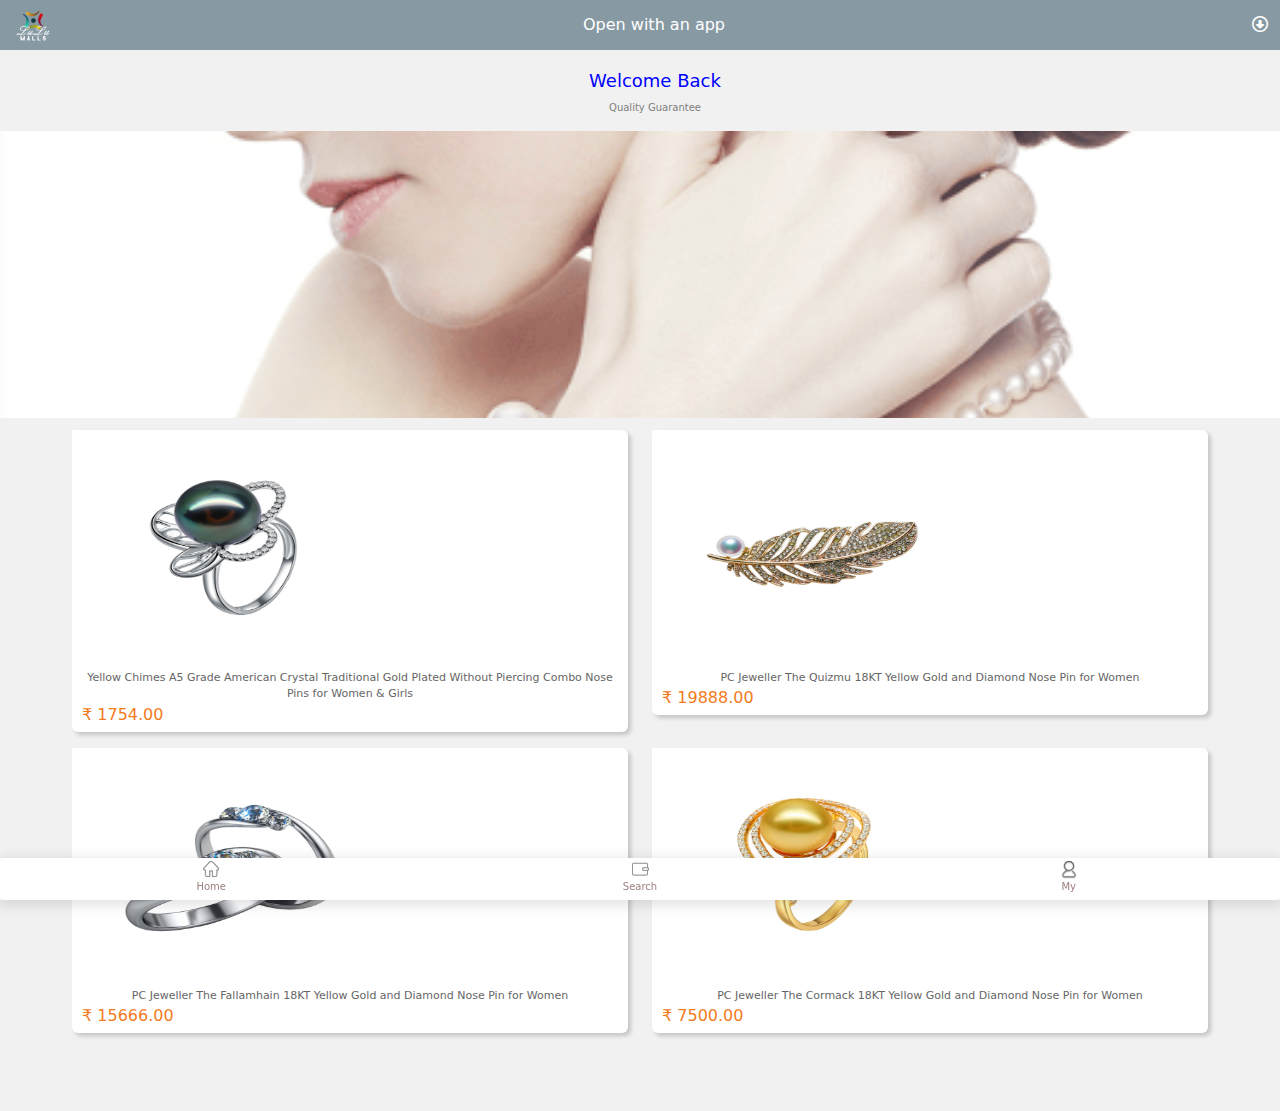
<file: index.html>
<!DOCTYPE html>
<html lang="en">
<head>
    <meta charset="UTF-8">
    <meta name="viewport" content="width=device-width, initial-scale=1.0">
    <title>Main</title>
    <link rel="stylesheet" href="./assets/css/style.css">
    <link rel="stylesheet" href="https://cdnjs.cloudflare.com/ajax/libs/font-awesome/6.5.2/css/all.min.css"/>
    <link rel="stylesheet" href="https://cdn.jsdelivr.net/npm/bootstrap@5.3.2/dist/css/bootstrap.min.css">
</head>
<body>
    <header class="main">
        <img src="./assets/img/logo.png" alt="logo" class="header-logo-img">
        <span class="heading">Open with an app</span>
        <span><i class="fa-regular fa-circle-down"></i></span>
    </header>
    
    <div class="header2">
        <h5>Welcome Back</h5>
        <p>Quality Guarantee</p>
    </div>
    
    <div id="carouselExampleSlidesOnly" class="carousel slide" data-bs-ride="carousel">
        <div class="carousel-inner" style="height: 287px;">
          <div class="carousel-item active">
            <img src="./assets/img/carasouel/img1.jpg" class="d-block w-100 carousel-image" alt="First slide" style="vertical-align:middle">
          </div>
          <div class="carousel-item">
            <img src="./assets/img/carasouel/img2.jpg" class="d-block w-100 carousel-image" alt="Second slide">
          </div>
          <div class="carousel-item">
            <img src="./assets/img/carasouel/img3.jpg" class="d-block w-100 carousel-image" alt="Third slide">
          </div>
          <div class="carousel-item">
            <img src="./assets/img/carasouel/img4.jpg" class="d-block w-100 carousel-image" alt="Fourth slide">
          </div>
        </div>
      </div>

    <div class="container-fluid mt-4" style="margin-bottom: 50px;">
        <div class="row py-0 px-5 m-0">
            <div class="col-md-6 my-2">
                <div class="card card1">
                    <div class="card-body p-0">
                        <img src="./assets/img/rose-ring.jpg" alt="ring" style="height: 240px; width: 100%; max-width: 320px;">
                        <div class="pricing">
                            <span class="details">Yellow Chimes A5 Grade American Crystal Traditional Gold Plated Without Piercing Combo Nose Pins for Women & Girls</span>
                            <a href="#" class="price">₹ 1754.00</a>
                        </div>
                    </div>
                </div>
            </div>
            <div class="col-md-6 my-2">
                <div class="card card2">
                    <div class="card-body p-0">
                        <img src="./assets/img/pearl-feather.jpg" alt="ring" style="height: 240px; width: 100%; max-width: 320px;">
                        <div class="pricing">
                            <span class="details">PC Jeweller The Quizmu 18KT Yellow Gold and Diamond Nose Pin for Women</span>
                            <a href="#" class="price">₹ 19888.00</a>
                        </div>
                    </div>
                </div>
            </div>
            <div class="col-md-6 my-2">
                <div class="card card3">
                    <div class="card-body p-0">
                        <img src="./assets/img/diamond-rings.jpg" alt="ring" style="height: 240px; width: 100%; max-width: 320px;">
                        <div class="pricing">
                            <span class="details">PC Jeweller The Fallamhain 18KT Yellow Gold and Diamond Nose Pin for Women</span>
                            <a href="#" class="price">₹ 15666.00</a>
                        </div>
                    </div>
                </div>
            </div>
            <div class="col-md-6 my-2">
                <div class="card card4">
                    <div class="card-body p-0">
                        <img src="./assets/img/gold-ring.jpg" alt="ring" style="height: 240px; width: 100%; max-width: 320px;">
                        <div class="pricing">
                            <span class="details">PC Jeweller The Cormack 18KT Yellow Gold and Diamond Nose Pin for Women</span>
                            <a href="#" class="price">₹ 7500.00</a>
                        </div>
                    </div>
                </div>
            </div>
        </div>
    </div>
    
    <footer>
        <ul class="footer-link">
            <li class="footer-li">
                <a href="index.html">
                    <div class="footer-div">
                        <img src="./assets/img/home.png" alt="home icon" class="footer-login-img">
                        <span class="footer-name">Home</span>
                    </div>
                </a>
            </li>
            <li class="footer-li">
                <a href="search.html">
                    <div class="footer-div">
                        <img src="./assets/img/wallet.png" alt="search icon" class="footer-login-img">
                        <span class="footer-name">Search</span>
                    </div>
                </a>
            </li>
            <li class="footer-li">
                <a href="login.html">
                    <div class="footer-div">
                        <img src="./assets/img/user.png" alt="user icon" class="footer-login-img">
                        <span class="footer-name">My</span>
                    </div>
                </a>
            </li>
        </ul>
    </footer>
    
    <script src="./assets/js/index.js"></script>
    <script src="https://cdn.jsdelivr.net/npm/bootstrap@5.3.2/dist/js/bootstrap.min.js"></script>
    <script src="https://cdn.jsdelivr.net/npm/bootstrap@5.3.2/dist/js/bootstrap.bundle.min.js"></script>
</body>
</html>
</file>
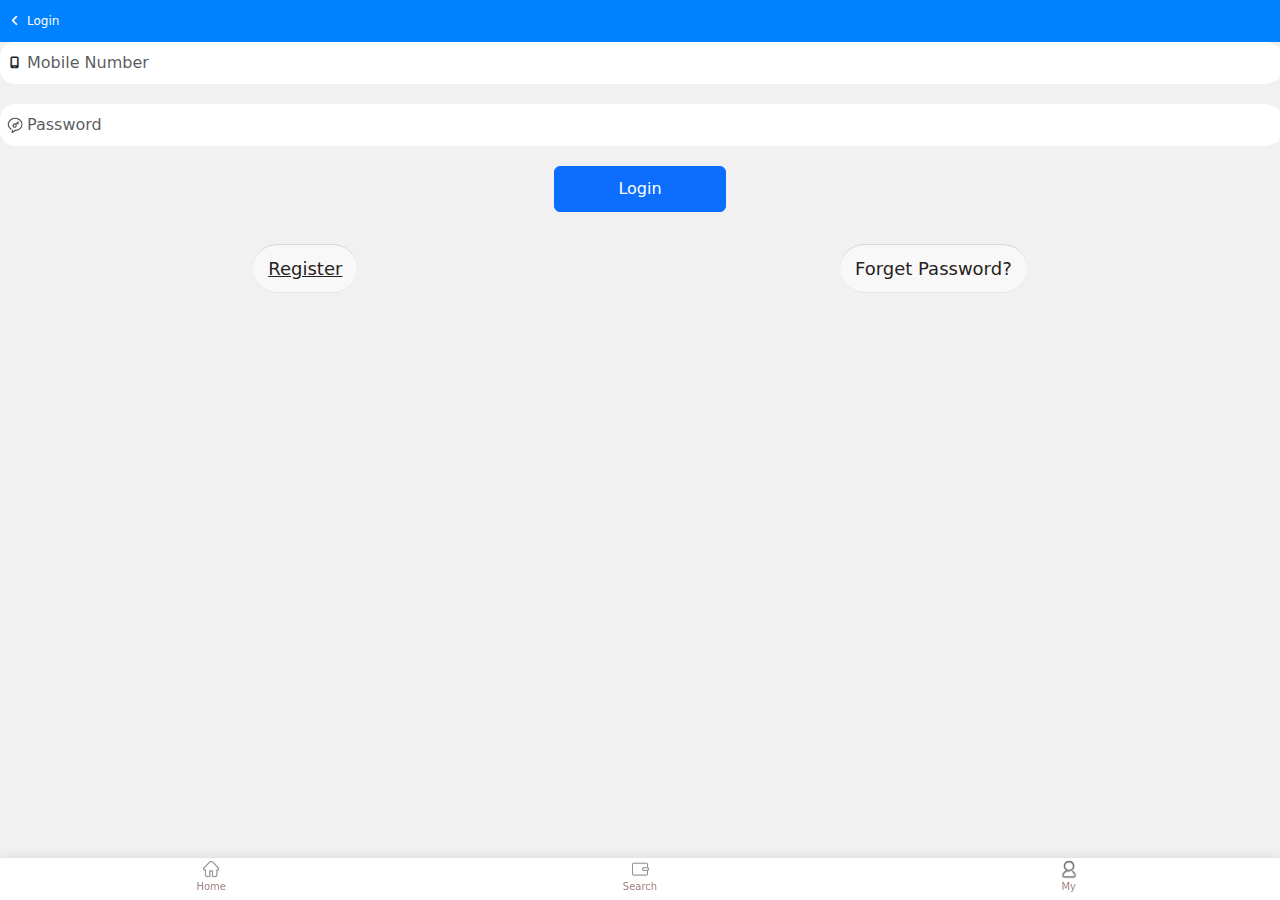
<file: login.html>
<!DOCTYPE html>
<html lang="en">
<head>
    <meta charset="UTF-8">
    <meta name="viewport" content="width=device-width, initial-scale=1.0">
    <title>Login</title>
    <link rel="stylesheet" href="./assets/css/style.css">
    <link rel="stylesheet" href="https://cdnjs.cloudflare.com/ajax/libs/font-awesome/6.5.2/css/all.min.css"/>
    <link rel="stylesheet" href="https://cdn.jsdelivr.net/npm/bootstrap@5.3.2/dist/css/bootstrap.min.css">
</head>
<body>
    <div class="container">
        <nav class="loginhead">
            <button class="btn-back"><i class="fa-solid fa-angle-left"></i></button>
            <div class="tab-heading">Login</div>
        </nav>
        
        <section>
            <form action="#" method="POST">
                <div class="row m-0">
                    <div class="col-12 p-0 login-form-input">
                        <div class="form-group d-flex align-items-center inner-login-form">
                            <span class="login-input-icon"><i class="fa-solid fa-mobile-screen"></i></span>
                            <input type="text" name="contact" id="contact" minlength="3" maxlength="13" class="form-control no-border" placeholder="Mobile Number">
                        </div>
                    </div>
                    <div class="col-12 p-0 login-form-input">
                        <div class="form-group d-flex align-items-center inner-login-form">
                            <img src="./assets/img/key.png" alt="key image" class="login-input-image">
                            <input type="password" name="password" id="password" minlength="3" maxlength="13" class="form-control no-border" placeholder="Password">
                        </div>
                    </div>

                    <button class="btn btn-primary btn-login">Login</button>

                    <div class="optional-btn d-flex justify-content-around mt">
                        <a href="register.html" class="btn-optional">Register</a>
                        <button class="btn-optional">Forget Password?</button>
                    </div>
                </div>
            </form>
        </section>

        <footer>
            <ul class="footer-link">
                <li class="footer-li">
                    <a href="index.html">
                        <div class="footer-div">
                            <img src="./assets/img/home.png" alt="home icon" class="footer-login-img">
                            <span class="footer-name">Home</span>
                        </div>
                    </a>
                </li>
                <li class="footer-li">
                    <a href="search.html">
                        <div class="footer-div">
                            <img src="./assets/img/wallet.png" alt="search icon" class="footer-login-img">
                            <span class="footer-name">Search</span>
                        </div>
                    </a>
                </li>
                <li class="footer-li">
                    <a href="login.html">
                        <div class="footer-div">
                            <img src="./assets/img/user.png" alt="user icon" class="footer-login-img">
                            <span class="footer-name">My</span>
                        </div>
                    </a>
                </li>
            </ul>
        </footer>
        
    </div>
    
    <script src="./assets/js/index.js"></script> 
    <script src="https://cdn.jsdelivr.net/npm/bootstrap@5.3.2/dist/js/bootstrap.min.js"></script>
    <script src="https://cdn.jsdelivr.net/npm/bootstrap@5.3.2/dist/js/bootstrap.bundle.min.js"></script>
</body>
</html>
</file>
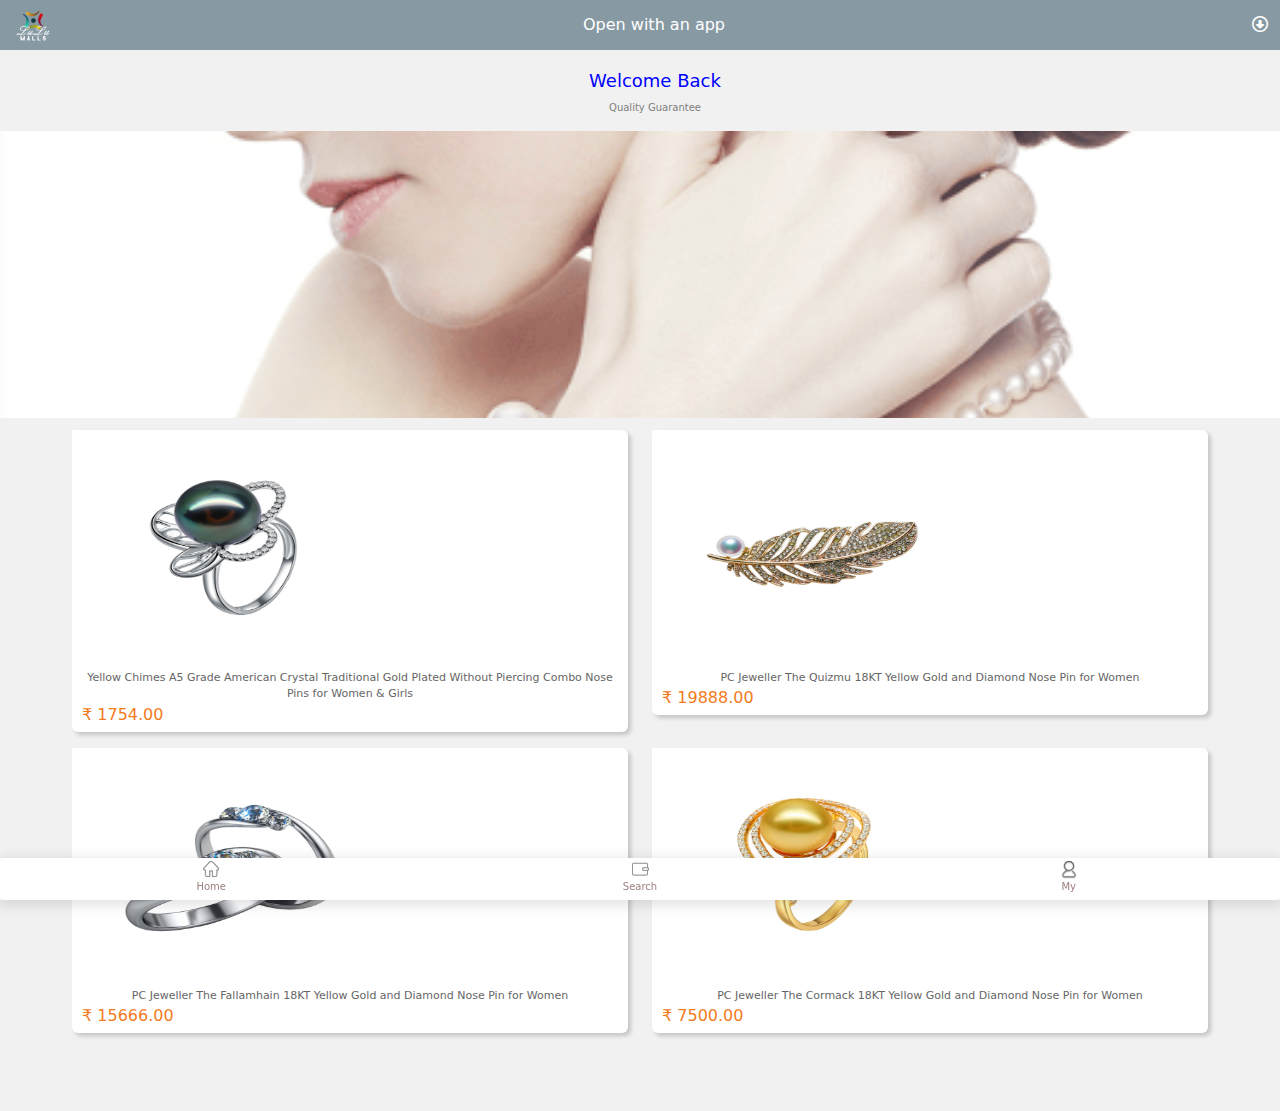
<file: main.html>
<!DOCTYPE html>
<html lang="en">
<head>
    <meta charset="UTF-8">
    <meta name="viewport" content="width=device-width, initial-scale=1.0">
    <title>Main</title>
    <link rel="stylesheet" href="./assets/css/style.css">
    <link rel="stylesheet" href="https://cdnjs.cloudflare.com/ajax/libs/font-awesome/6.5.2/css/all.min.css"/>
    <link rel="stylesheet" href="https://cdn.jsdelivr.net/npm/bootstrap@5.3.2/dist/css/bootstrap.min.css">
</head>
<body>
    <header class="main">
        <img src="./assets/img/logo.png" alt="logo" class="header-logo-img">
        <span class="heading">Open with an app</span>
        <span><i class="fa-regular fa-circle-down"></i></span>
    </header>
    
    <div class="header2">
        <h5>Welcome Back</h5>
        <p>Quality Guarantee</p>
    </div>
    
    <div id="carouselExampleSlidesOnly" class="carousel slide" data-bs-ride="carousel">
        <div class="carousel-inner" style="height: 287px;">
          <div class="carousel-item active">
            <img src="./assets/img/carasouel/img1.jpg" class="d-block w-100 carousel-image" alt="First slide" style="vertical-align:middle">
          </div>
          <div class="carousel-item">
            <img src="./assets/img/carasouel/img2.jpg" class="d-block w-100 carousel-image" alt="Second slide">
          </div>
          <div class="carousel-item">
            <img src="./assets/img/carasouel/img3.jpg" class="d-block w-100 carousel-image" alt="Third slide">
          </div>
          <div class="carousel-item">
            <img src="./assets/img/carasouel/img4.jpg" class="d-block w-100 carousel-image" alt="Fourth slide">
          </div>
        </div>
      </div>

    <div class="container-fluid mt-4" style="margin-bottom: 50px;">
        <div class="row py-0 px-5 m-0">
            <div class="col-md-6 my-2">
                <div class="card card1">
                    <div class="card-body p-0">
                        <img src="./assets/img/rose-ring.jpg" alt="ring" style="height: 240px; width: 100%; max-width: 320px;">
                        <div class="pricing">
                            <span class="details">Yellow Chimes A5 Grade American Crystal Traditional Gold Plated Without Piercing Combo Nose Pins for Women & Girls</span>
                            <a href="#" class="price">₹ 1754.00</a>
                        </div>
                    </div>
                </div>
            </div>
            <div class="col-md-6 my-2">
                <div class="card card2">
                    <div class="card-body p-0">
                        <img src="./assets/img/pearl-feather.jpg" alt="ring" style="height: 240px; width: 100%; max-width: 320px;">
                        <div class="pricing">
                            <span class="details">PC Jeweller The Quizmu 18KT Yellow Gold and Diamond Nose Pin for Women</span>
                            <a href="#" class="price">₹ 19888.00</a>
                        </div>
                    </div>
                </div>
            </div>
            <div class="col-md-6 my-2">
                <div class="card card3">
                    <div class="card-body p-0">
                        <img src="./assets/img/diamond-rings.jpg" alt="ring" style="height: 240px; width: 100%; max-width: 320px;">
                        <div class="pricing">
                            <span class="details">PC Jeweller The Fallamhain 18KT Yellow Gold and Diamond Nose Pin for Women</span>
                            <a href="#" class="price">₹ 15666.00</a>
                        </div>
                    </div>
                </div>
            </div>
            <div class="col-md-6 my-2">
                <div class="card card4">
                    <div class="card-body p-0">
                        <img src="./assets/img/gold-ring.jpg" alt="ring" style="height: 240px; width: 100%; max-width: 320px;">
                        <div class="pricing">
                            <span class="details">PC Jeweller The Cormack 18KT Yellow Gold and Diamond Nose Pin for Women</span>
                            <a href="#" class="price">₹ 7500.00</a>
                        </div>
                    </div>
                </div>
            </div>
        </div>
    </div>
    
    <footer>
        <ul class="footer-link">
            <li class="footer-li">
                <a href="main.html">
                    <div class="footer-div">
                        <img src="./assets/img/home.png" alt="home icon" class="footer-login-img">
                        <span class="footer-name">Home</span>
                    </div>
                </a>
            </li>
            <li class="footer-li">
                <a href="search.html">
                    <div class="footer-div">
                        <img src="./assets/img/wallet.png" alt="search icon" class="footer-login-img">
                        <span class="footer-name">Search</span>
                    </div>
                </a>
            </li>
            <li class="footer-li">
                <a href="login.html">
                    <div class="footer-div">
                        <img src="./assets/img/user.png" alt="user icon" class="footer-login-img">
                        <span class="footer-name">My</span>
                    </div>
                </a>
            </li>
        </ul>
    </footer>
    
    <script src="./assets/js/index.js"></script>
    <script src="https://cdn.jsdelivr.net/npm/bootstrap@5.3.2/dist/js/bootstrap.min.js"></script>
    <script src="https://cdn.jsdelivr.net/npm/bootstrap@5.3.2/dist/js/bootstrap.bundle.min.js"></script>
</body>
</html>
</file>
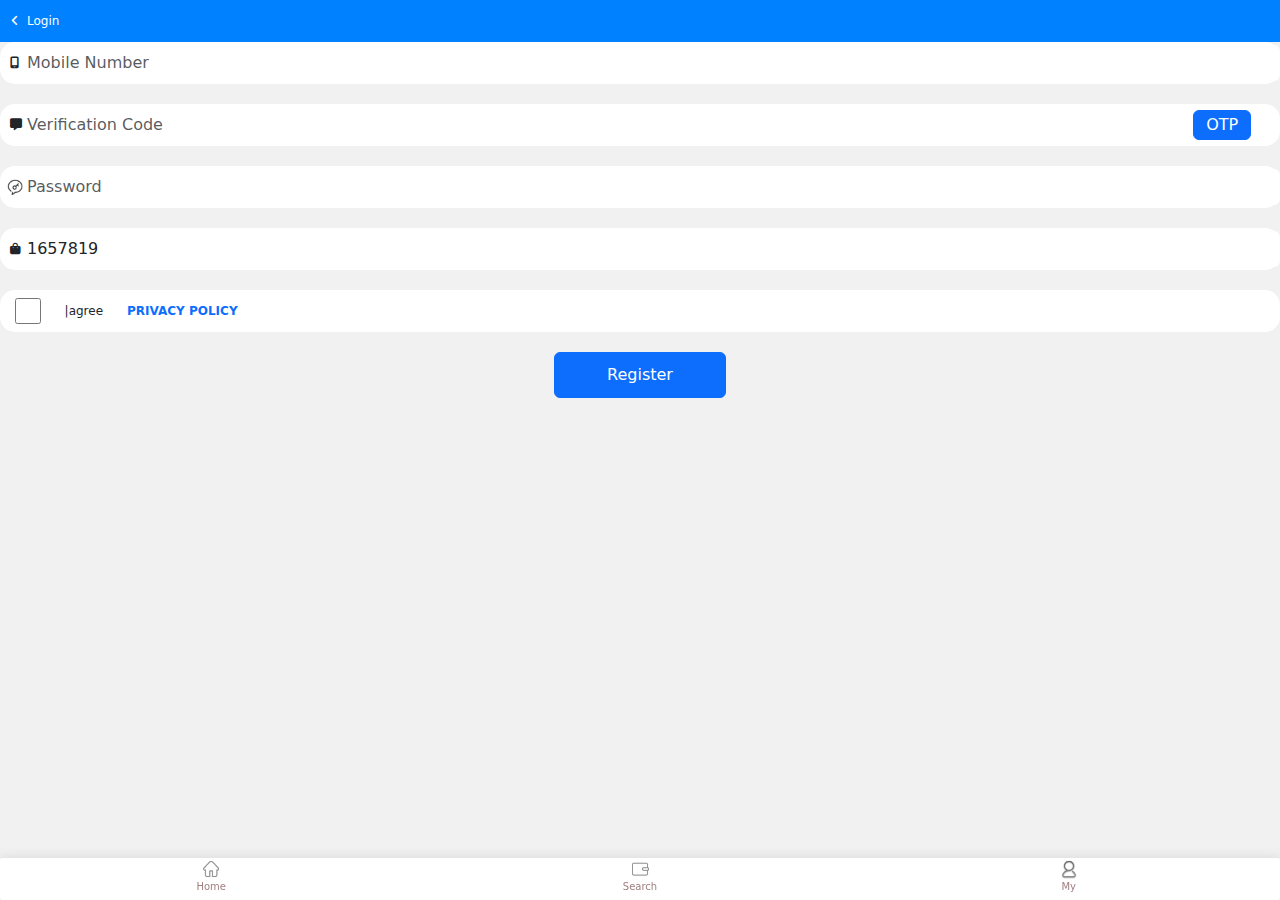
<file: register.html>
<!DOCTYPE html>
<html lang="en">
<head>
    <meta charset="UTF-8">
    <meta name="viewport" content="width=device-width, initial-scale=1.0">
    <title>Login</title>
    <link rel="stylesheet" href="./assets/css/style.css">
    <link rel="stylesheet" href="https://cdnjs.cloudflare.com/ajax/libs/font-awesome/6.5.2/css/all.min.css"/>
    <link rel="stylesheet" href="https://cdn.jsdelivr.net/npm/bootstrap@5.3.2/dist/css/bootstrap.min.css">
</head>
<body>
    <div class="container">
        <nav class="loginhead">
            <button class="btn-back"><i class="fa-solid fa-angle-left"></i></button>
            <div class="tab-heading">Login</div>
        </nav>
        
        <section>
            <form action="#" method="POST">
                <div class="row m-0">
                    <div class="col-12 p-0 login-form-input">
                        <div class="form-group d-flex align-items-center inner-login-form">
                            <span class="login-input-icon"><i class="fa-solid fa-mobile-screen"></i></span>
                            <input type="text" name="contact" id="contact" minlength="3" maxlength="13" class="form-control no-border" placeholder="Mobile Number">
                        </div>
                    </div>
                    <div class="col-12 p-0 login-form-input">
                        <div class="form-group d-flex align-items-center inner-login-form">
                            <span class="login-input-icon"><i class="fa-solid fa-message"></i></span>
                            <input type="number" name="otp" id="otp" class="form-control no-border" placeholder="Verification Code">
                            <button type="button" class="get-otp btn btn-primary">OTP</button>
                        </div>
                    </div>
                    <div class="col-12 p-0 login-form-input">
                        <div class="form-group d-flex align-items-center inner-login-form">
                            <img src="./assets/img/key.png" alt="key image" class="login-input-image">
                            <input type="password" name="password" id="password" class="form-control no-border" placeholder="Password">
                        </div>
                    </div>
                    
                    <div class="col-12 p-0 login-form-input">
                        <div class="form-group d-flex align-items-center inner-login-form">
                            <span class="login-input-icon"><i class="fa-solid fa-bag-shopping"></i></i></span>
                            <input type="text" name="id" id="id" class="form-control no-border" value="1657819">
                        </div>
                    </div>
                    <div class="col-12 p-0 login-form-input">
                        <div class="form-group d-flex align-items-center inner-login-form">
                            <input type="checkbox" name="agree" id="agree" class="no-border checkbox">
                            <span class="ms-4">|agree</span>
                            <a href="#" class="ms-4 privacy">PRIVACY POLICY</a>
                        </div>
                    </div>

                    <button class="btn btn-primary btn-login">Register</button>
                </div>
            </form>
        </section>

        <footer>
            <ul class="footer-link">
                <li class="footer-li">
                    <a href="index.html">
                        <div class="footer-div">
                            <img src="./assets/img/home.png" alt="home icon" class="footer-login-img">
                            <span class="footer-name">Home</span>
                        </div>
                    </a>
                </li>
                <li class="footer-li">
                    <a href="search.html">
                        <div class="footer-div">
                            <img src="./assets/img/wallet.png" alt="search icon" class="footer-login-img">
                            <span class="footer-name">Search</span>
                        </div>
                    </a>
                </li>
                <li class="footer-li">
                    <a href="login.html">
                        <div class="footer-div">
                            <img src="./assets/img/user.png" alt="user icon" class="footer-login-img">
                            <span class="footer-name">My</span>
                        </div>
                    </a>
                </li>
            </ul>
        </footer>
        
    </div>
    <script src="./assets/js/index.js"></script>
    <script src="https://cdn.jsdelivr.net/npm/bootstrap@5.3.2/dist/js/bootstrap.min.js"></script>
    <script src="https://cdn.jsdelivr.net/npm/bootstrap@5.3.2/dist/js/bootstrap.bundle.min.js"></script>
</body>
</html>
</file>
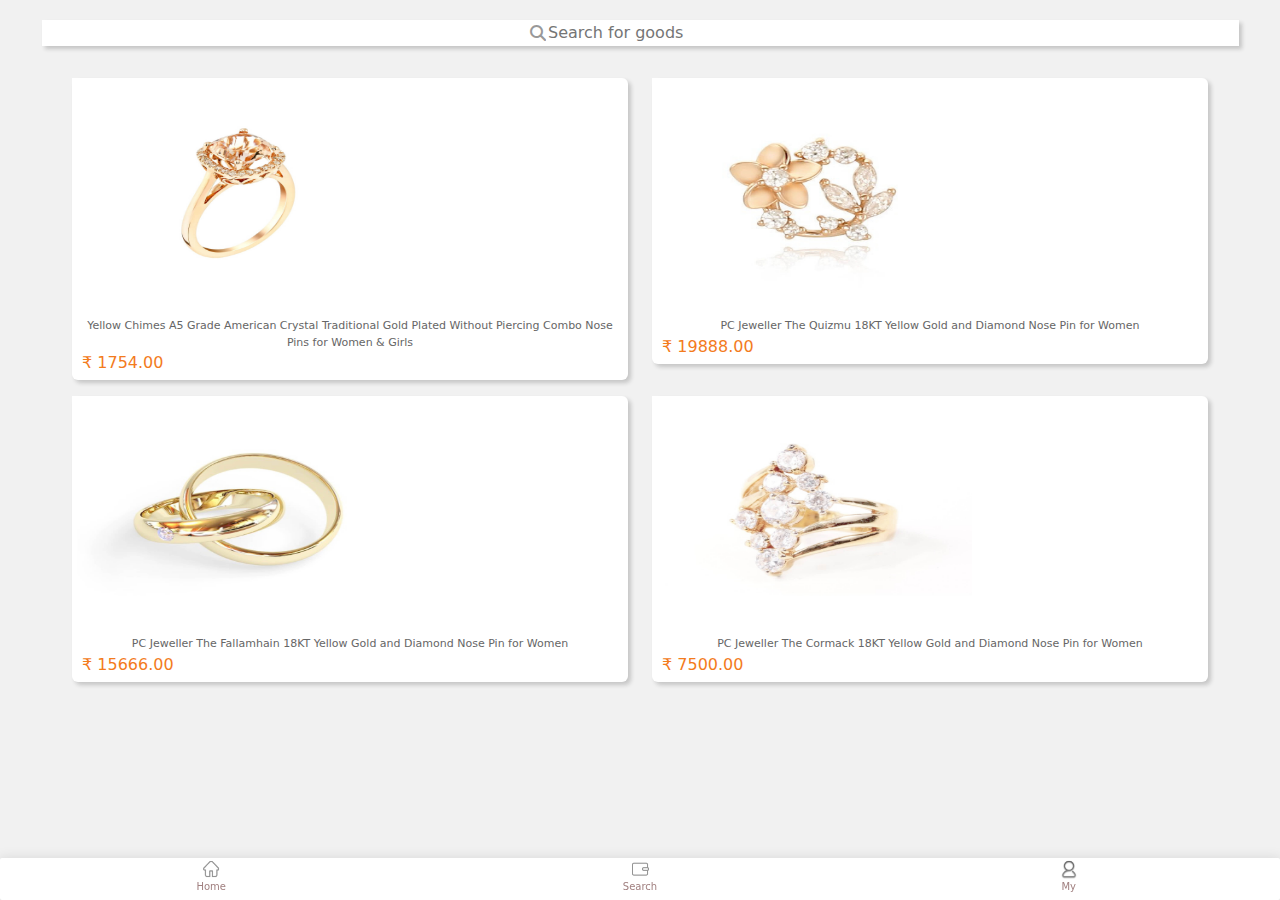
<file: search.html>
<!DOCTYPE html>
<html lang="en">
<head>
    <meta charset="UTF-8">
    <meta name="viewport" content="width=device-width, initial-scale=1.0">
    <title>Search</title>
    <link rel="stylesheet" href="./assets/css/style.css">
    <link rel="stylesheet" href="https://cdnjs.cloudflare.com/ajax/libs/font-awesome/6.5.2/css/all.min.css"/>
    <link rel="stylesheet" href="https://cdn.jsdelivr.net/npm/bootstrap@5.3.2/dist/css/bootstrap.min.css">
</head>
<body>
    
    <header class="search">
        <form action="#">
            <div class="inner-search" id='search1'>
                <i class="fa-solid fa-magnifying-glass"></i>
                <input type="text" name="search" id="search" class="" placeholder="Search for goods">
            </div>
            <div class="inner-search space-around" id="search2" style="display:none;">
                <i class="fa-solid fa-magnifying-glass side-element"></i>
                <input type="text" name="new-search" id="new-search" class="" placeholder="Search for goods">
                <button class="search-btn side-element">search</button>
            </div>
        </form>
    </header>

    <div class="container-fluid" style="margin-top: 90px; margin-bottom: 90px;">
        <div class="row py-0 px-5 m-0">
            <div class="col-md-6 my-2">
                <div class="card card1">
                    <div class="card-body p-0">
                        <img src="./assets/img/ring1.jpg" alt="ring" style="height: 240px; width: 100%; max-width: 320px;">
                        <div class="pricing">
                            <span class="details">Yellow Chimes A5 Grade American Crystal Traditional Gold Plated Without Piercing Combo Nose Pins for Women & Girls</span>
                            <a href="#" class="price">₹ 1754.00</a>
                        </div>
                    </div>
                </div>
            </div>
            <div class="col-md-6 my-2">
                <div class="card card2">
                    <div class="card-body p-0">
                        <img src="./assets/img/ring2.jpg" alt="ring" style="height: 240px; width: 100%; max-width: 320px;">
                        <div class="pricing">
                            <span class="details">PC Jeweller The Quizmu 18KT Yellow Gold and Diamond Nose Pin for Women</span>
                            <a href="#" class="price">₹ 19888.00</a>
                        </div>
                    </div>
                </div>
            </div>
            <div class="col-md-6 my-2">
                <div class="card card3">
                    <div class="card-body p-0">
                        <img src="./assets/img/ring3.jpg" alt="ring" style="height: 240px; width: 100%; max-width: 320px;">
                        <div class="pricing">
                            <span class="details">PC Jeweller The Fallamhain 18KT Yellow Gold and Diamond Nose Pin for Women</span>
                            <a href="#" class="price">₹ 15666.00</a>
                        </div>
                    </div>
                </div>
            </div>
            <div class="col-md-6 my-2">
                <div class="card4 card">
                    <div class="card-body p-0">
                        <img src="./assets/img/ring4.jpg" alt="ring" style="height: 240px; width: 100%; max-width: 320px;">
                        <div class="pricing">
                            <span class="details">PC Jeweller The Cormack 18KT Yellow Gold and Diamond Nose Pin for Women</span>
                            <a href="#" class="price">₹ 7500.00</a>
                        </div>
                    </div>
                </div>
            </div>
        </div>
    </div>
    
    <footer>
        <ul class="footer-link">
            <li class="footer-li">
                <a href="index.html">
                    <div class="footer-div">
                        <img src="./assets/img/home.png" alt="home icon" class="footer-login-img">
                        <span class="footer-name">Home</span>
                    </div>
                </a>
            </li>
            <li class="footer-li">
                <a href="search.html">
                    <div class="footer-div">
                        <img src="./assets/img/wallet.png" alt="search icon" class="footer-login-img">
                        <span class="footer-name">Search</span>
                    </div>
                </a>
            </li>
            <li class="footer-li">
                <a href="login.html">
                    <div class="footer-div">
                        <img src="./assets/img/user.png" alt="user icon" class="footer-login-img">
                        <span class="footer-name">My</span>
                    </div>
                </a>
            </li>
        </ul>
    </footer>

    <script src="./assets/js/index.js"></script>
    <script src="https://cdn.jsdelivr.net/npm/bootstrap@5.3.2/dist/js/bootstrap.min.js"></script>
    <script src="https://cdn.jsdelivr.net/npm/bootstrap@5.3.2/dist/js/bootstrap.bundle.min.js"></script>
</body>
</html>
</file>
<file: assets/css/style.css>
body {
    padding: 0px;
    margin: 0px;
    box-sizing: border-box;
    background-color: #F1F1F1 !important;
    /* background-color: #c23333 !important; */
}


.container{
    max-width: 100% !important;
    height: 100vh;
    margin: 0px !important;
    padding: 0px !important;
    font-size: 12px;
}

.loginhead{
    background-color: #0081FF;
    color: #fff;
    height: 42px;
    display: flex;
    align-items: center;
    letter-spacing: 0.2em;
}

.btn-back{
    background-color: transparent;
    border: none;
    color: #fff;
    margin-left: 5px;
}

.tab-heading {
    font-weight: 400;
    letter-spacing: 0.01px;
    margin-left: 2px;
}

.rounded{
    border-radius: 20px !important;
}


.login-form-input{
    margin-bottom: 20px;
    /* border-radius: 20%; */
}

.login-input-icon {
    position: absolute;
    margin-left: 10px;
    border-radius: 0px;
}

.inner-login-form{
    background-color: #fff !important;
    border-radius: 15px;
    position: relative;
    height: 42px;
}

.login-input-image{
    position: absolute;
    height: 16px;
    width: 16px;
    margin-left: 7px;
}

.no-border {
    border: none !important;
    font-size: 12px;
    margin-left: 15px;
    margin-left: 15px;
}

input{
    border: none;
    outline: none;
}

input:focus {
    border-color: #fff !important;
    background-color: #fff !important;
    font-size: 12px;
}

.btn-login {
    max-width: 172px !important;
    margin: auto;
}

.btn {
    height: 46px;
    font-size: 1rem !important;
    font-weight: 500 !important;   
}

.btn-optional {
    font-size: 18px;
    font-weight: 400;
    border-radius: 25px;
    color: #262222 !important;
    background-color: #F8F8F8;
    border-top: 0.01px inset rgba(169, 169, 169, 0.2);
    border-bottom: 0.01px inset rgba(169, 169, 169, 0.2);
    border-right: none;
    border-left: none;
    cursor: pointer;
    padding: 10px 15px;
    outline: none;
}

/* index */

.main{
    padding: 0 10px;
    display: flex;
    justify-content: space-between;
    align-items: center;
    height: 50px;
    padding-top: 0px;
    position: fixed;
    width: 100%;
    top:0;  
    left:0;
    background-color: #8799a3;
    color: #fff;
    z-index: 2;
}

.header-logo-img{
    height: 45px;
    width: 46px;
}

.fa-circle-down{
    color: #fff;
    height: 18px !important;
    width: 18px;
}

.header2{
    padding-left: 30px;
    margin-top: 70px;
    & h5{
        color: #0000FF;
        font-size: 18px;
        text-align: center;
    }
    & p{
        text-align: center;
        margin-top: 2px;
        font-size: 10px;
        color: grey;
    }
}

/* Carousel */

.image1{
    background-image: url(./assets/img/carasouel/img1.jpg);
    background-position: center center;
    background-size: cover;
    background-repeat: no-repeat;
    width: 100%;
    height: 100%;
}
.carousel-image {
    height: 287px;
    width: 100%;
    object-fit: cover;
    object-position: center center;
}

/* cards */
.card{
    border:none !important;
    box-shadow: 3px 3px 4px rgba(26, 26, 26, .2);
    /* animation: moveDown 0.5s ease-out forwards; */
    transform: translateY(-20px);
}


.card1, .card2 {
    animation: moveDown 1s ease-out forwards;
    animation-delay: 0.2s;
}

.card3, .card4 {
    animation: moveDown 1s ease-out forwards;
    animation-delay: 0.5s;
}

@keyframes moveDown {
    0% {
        transform: translateY(-50px);
        opacity: 0;
    }
    50% {
        transform: translateY(+10px);
        opacity: 1;
    }
    100% {
        transform: translateY(0);
        opacity: 1;
    }
}

.cards-container{
    max-width: 1200px;
}

.pricing{
    & .price{
        padding-left: 10px;
        padding-right: 10px;
        color: #f37b1d;
        padding-bottom: 5px;
    }
    & .details{
        display: block;
        text-align: center;
        padding-left: 10px;
        padding-right: 10px;
        font-size: 11px;
        text-align: center;
        color: #666;
    }
    & a{
        display: block;
        text-decoration: none;
    }
}

/* Search */

.search{
    padding: 0 10px;
    height: 60px;
    position: fixed;
    background-color: #F1F1F1;
    width: 100%;
    top:0;  
    color: #fff;
    z-index: 2;
    & .fa-magnifying-glass{
        color: #999999;
        background-color: #fff;
    }
}

.inner-search{
    width: 95%;
    display: flex;
    flex-direction: row;
    justify-content: center;
    align-items: center;
    background-color: #fff;
    margin: 20px auto;
    box-shadow: 3px 3px 4px rgba(26, 26, 26, .2);
}

.side-element {
    background-color: #ccc;
    padding: 10px;
    text-align: center;
}

#new-search{
    flex: 1;
    height: 100%;
    padding: 10px;
    box-sizing: border-box;
    border: none; 
    outline: none; 
}


.search-btn{
    border-top-right-radius: 20px;
    border-bottom-right-radius: 20px;
    height: 100%;
    line-height: 30px;
    color: #fff;
    padding: 0 15px;
    background: linear-gradient(90deg, #ff9801, #ff570a);
    border:none;
    cursor: pointer;
}

.space-around {
    justify-content: space-between !important;
}

/* registeration */

.checkbox{
    height: 25.6px;
    width: 25.6px;
    accent-color: #39b54a !important;
}

.privacy{
    text-decoration: none;
    font-weight: 600;
}


.login-form-input #otp{
    width: 90%;
}

.mt{
    margin-top: 2rem !important;
}

.login-form-input .get-otp{
    height: 1.9rem;
    display: flex;
    justify-content: center;
    align-items: center;
    margin: auto;
    margin-right: 1.8rem;
}
/* footer */

footer a{
    text-decoration: none;
    display: flex;
    justify-content: center;
    align-items: center;
}

.footer-login-img{
    height: 22px;
    width: 22px;
    filter: grayscale(1);
}

li img{
    margin: 0 auto;
    display: flex;
    justify-content: center;
    align-items: flex-start;
}

.footer-name{
    text-decoration: none;
    font-size: 10px;
    padding-top: 2px;
    font-weight: 400;
    line-height: 1;
    letter-spacing: 00.01px;
    color: #A18080;
    display: flex;
    justify-items: center;
    width: 100%;
    margin: 0 auto;
    display: flex;
    justify-content: center;
    align-items: flex-start;
}

.footer-link{
    position: fixed;
    bottom: 0px;
    display: flex;
    width: 100%;
    height: 42px;
    justify-content: space-between;
    background-color: #fff;
    border-radius: 2px;
    box-shadow: 0 3px 14px 2px rgb(0 0 0 / 12%);
    flex-wrap: wrap;
    padding-left: 0;
    margin-bottom: 0;
    list-style: none;
}

.footer-li{
    width: 33%;
}

.active {
    color: #0000FF;
}
</file>
